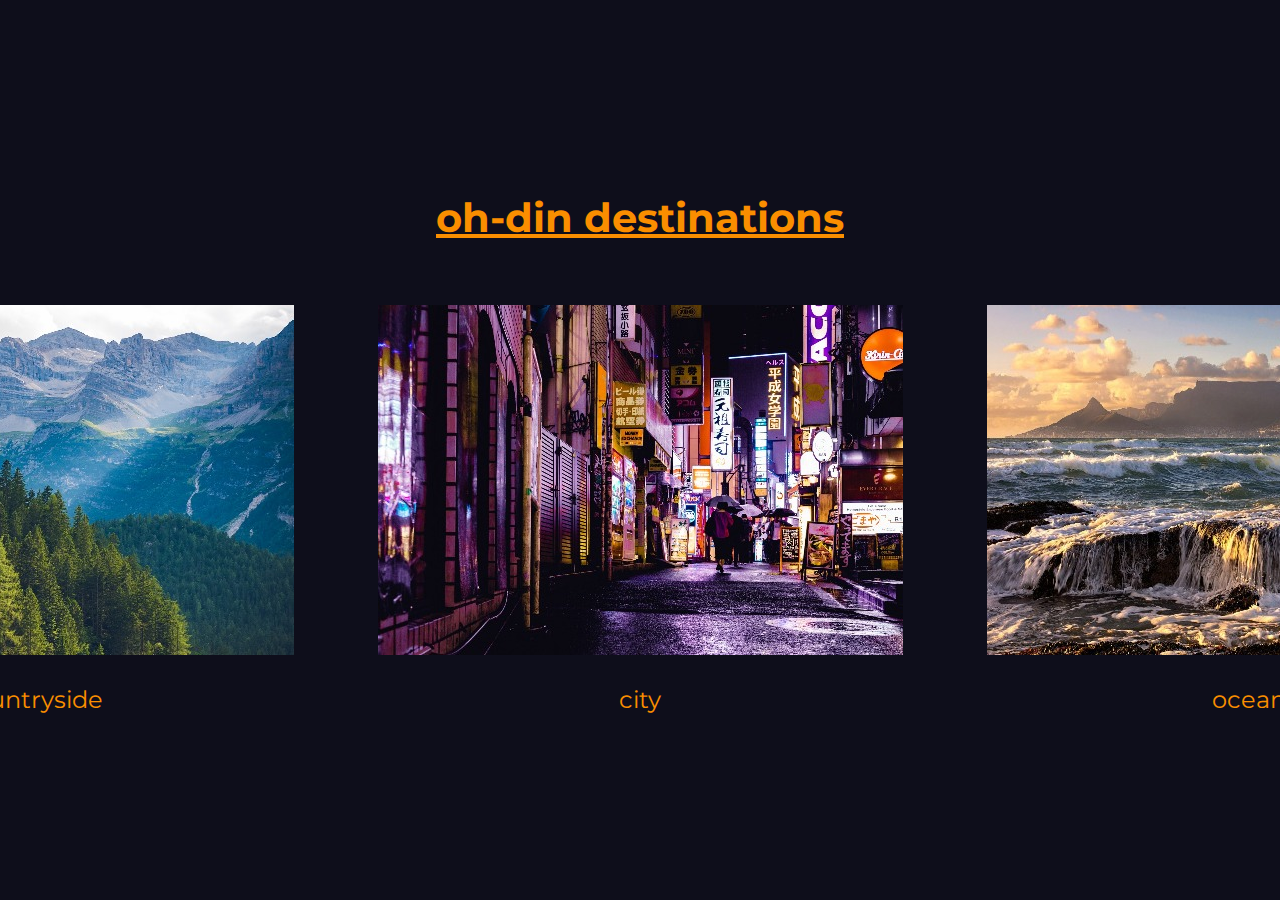
<file: index.html>
<!DOCTYPE html>
<html lang="en">
<head>
    <meta charset="UTF-8">
    <meta http-equiv="X-UA-Compatible" content="IE=edge">
    <meta name="viewport" content="width=device-width, initial-scale=1.0">

    <link rel="stylesheet" href="./css/primary.css">

    <title>oh-din destinations</title>
</head>
<body>

    <h1><a href="https://github.com/OkiDokiTokiLoki" target="_blank">oh-din destinations</a></h1>

    <div class="container">

        <div class="item">
            <a href="./html/one.html">
                <img src="./media/country.jpg" alt="">countryside</a>
        </div>

        <div class="item">
            <a href="./html/two.html">
                <img src="./media/city.jpg" alt="">city</a>
        </div>
        
        <div class="item">
            <a href="./html/three.html">
                <img src="./media/ocean.jpeg" alt="">ocean</a>
        </div>

    </div>
    
</body>
</html>
</file>
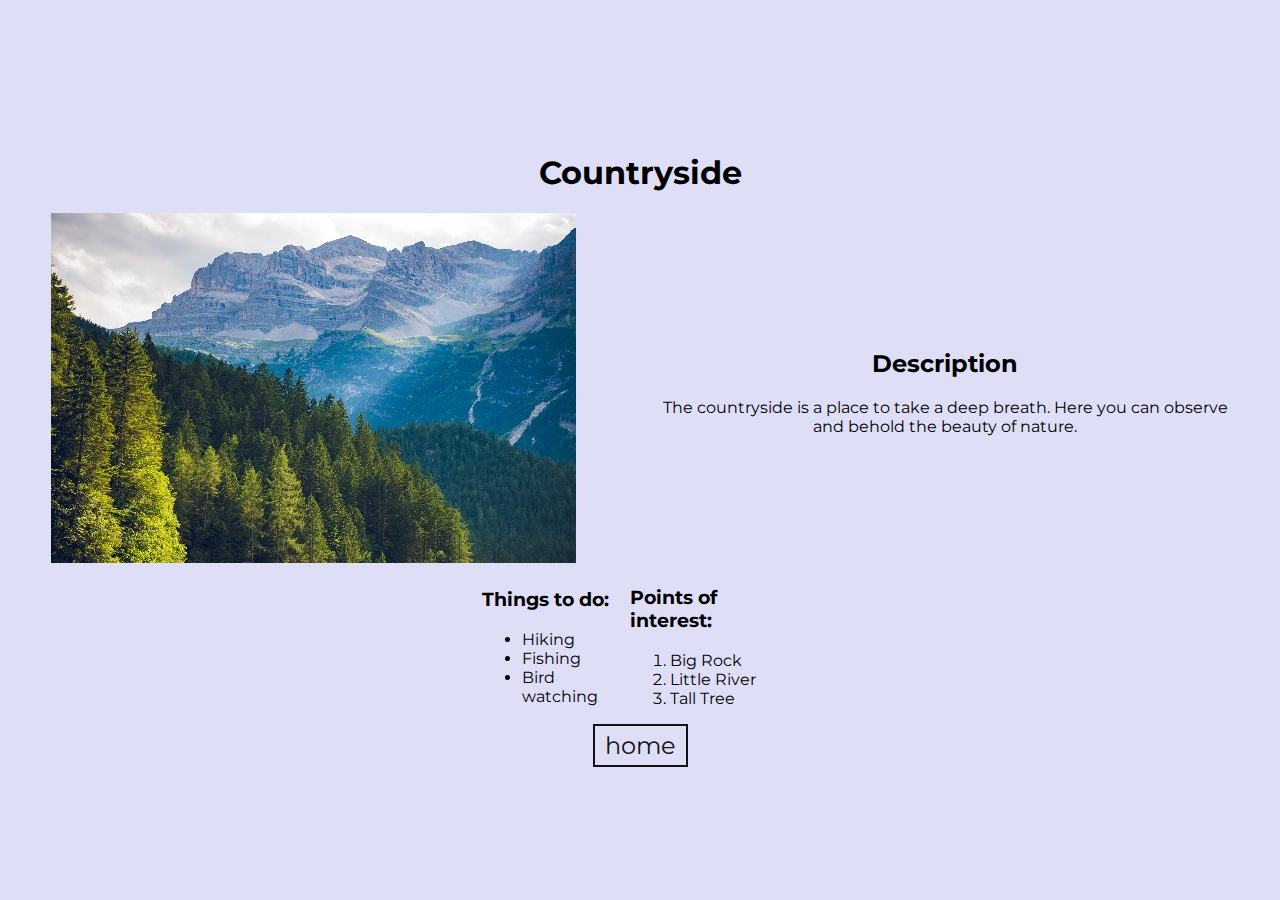
<file: html/one.html>
<!DOCTYPE html>
<html lang="en">
<head>
    <meta charset="UTF-8">
    <meta http-equiv="X-UA-Compatible" content="IE=edge">
    <meta name="viewport" content="width=device-width, initial-scale=1.0">

    <link rel="stylesheet" href="../css/secondary.css">

    <title>Countryside</title>
</head>
<body>

    <h1>Countryside</h1>

    <div class="top-div">

        <div class="t_left-div">
            <img src="../media/country.jpg" alt="">
        </div>

        <div class="t_right-div">
            <h2>Description</h2>
            <p>The countryside is a place to take a deep breath. Here you can observe and behold the beauty of nature.</p>
        </div>
    </div>

    <div class="bottom-div">

        <div class="b_left-div">

            <h3>Things to do:</h3>

            <ul>
                <li>Hiking</li>
                <li>Fishing</li>
                <li>Bird watching</li>
            </ul>

        </div>

        <div class="b_right-div">

            <h3>Points of interest:</h3>

            <ol>
                <li>Big Rock</li>
                <li>Little River</li>
                <li>Tall Tree</li>
            </ol>

        </div>
    </div>   

    <a href="../index.html" class="home-btn">home</a>
    
</body>
</html>
</file>
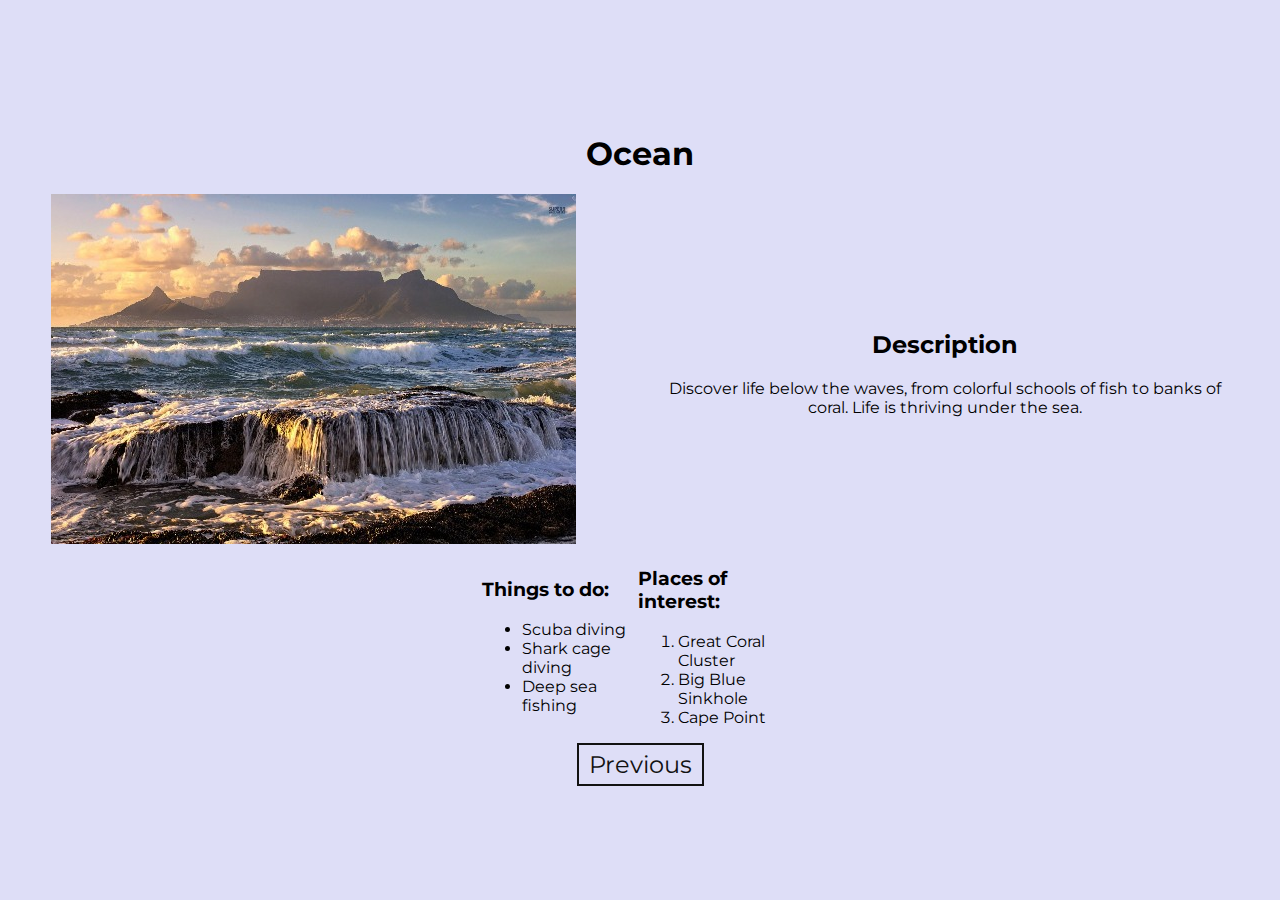
<file: html/three.html>
<!DOCTYPE html>
<html lang="en">
<head>
    <meta charset="UTF-8">
    <meta http-equiv="X-UA-Compatible" content="IE=edge">
    <meta name="viewport" content="width=device-width, initial-scale=1.0">

    <link rel="stylesheet" href="../css/secondary.css">

    <title>Ocean</title>
</head>
<body>

    <h1>Ocean</h1>

    <div class="top-div">

        <div class="t_left-div">
            <img src="../media/ocean.jpeg" alt="">
        </div>

        <div class="t_right-div">
            <h2>Description</h2>
            <p>Discover life below the waves, from colorful schools of fish to banks of coral. Life is thriving under the sea.</p>
        </div>
    </div>

    <div class="bottom-div">

        <div class="b_left-div">

            <h3>Things to do:</h3>

            <ul>
                <li>Scuba diving</li>
                <li>Shark cage diving</li>
                <li>Deep sea fishing</li>
            </ul>

        </div>

        <div class="b_right-div">

            <h3>Places of interest:</h3>

            <ol>
                <li>Great Coral Cluster</li>
                <li>Big Blue Sinkhole</li>
                <li>Cape Point</li>
            </ol>

        </div>
    </div>   

    <a href="../index.html" class="home-btn">Previous</a>
    
</body>
</html>
</file>
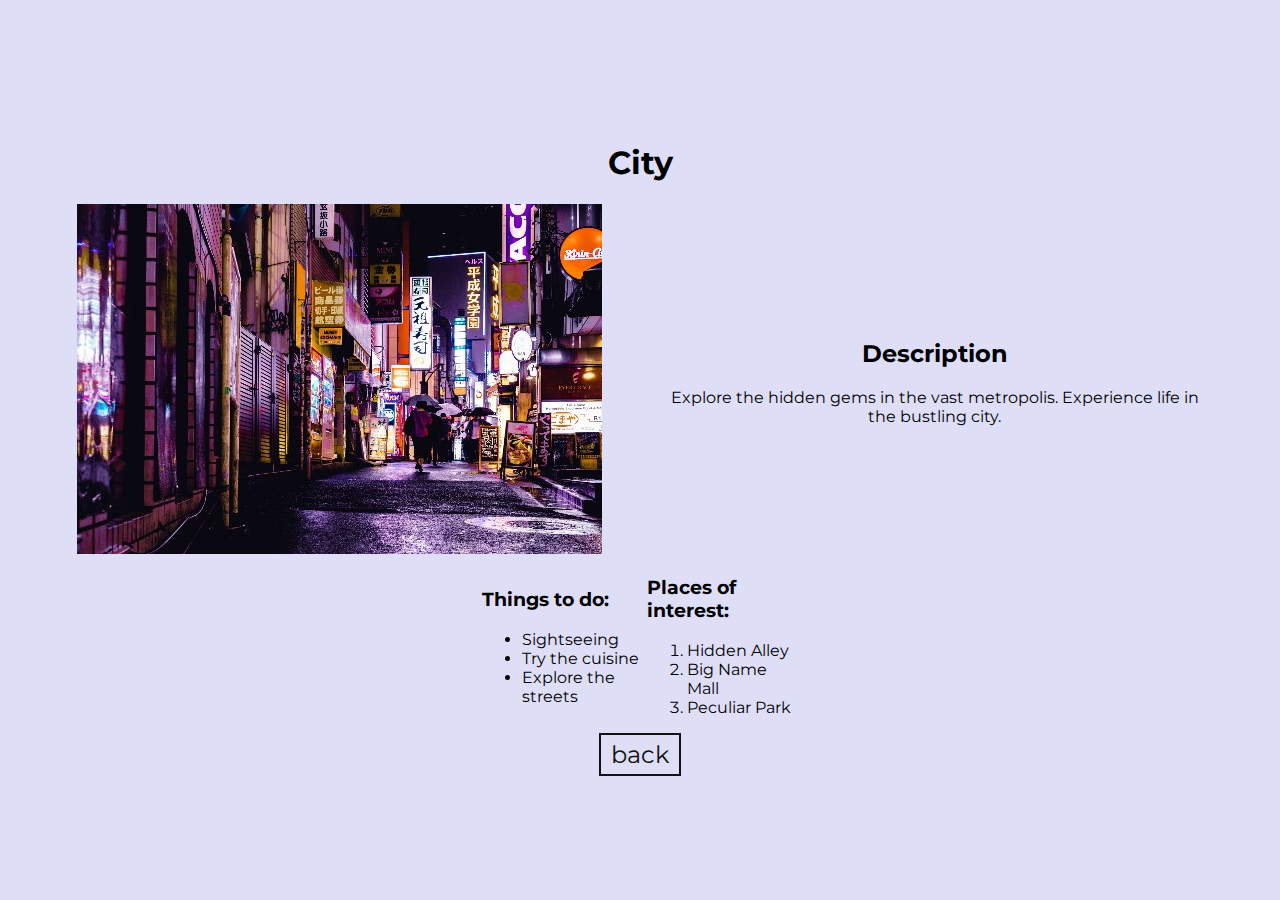
<file: html/two.html>
<!DOCTYPE html>
<html lang="en">
<head>
    <meta charset="UTF-8">
    <meta http-equiv="X-UA-Compatible" content="IE=edge">
    <meta name="viewport" content="width=device-width, initial-scale=1.0">

    <link rel="stylesheet" href="../css/secondary.css">

    <title>City</title>
</head>
<body>

    <h1>City</h1>

    <div class="top-div">

        <div class="t_left-div">
            <img src="../media/city.jpg" alt="">
        </div>

        <div class="t_right-div">
            <h2>Description</h2>
            <p>Explore the hidden gems in the vast metropolis. Experience life in the bustling city.</p>
        </div>
    </div>

    <div class="bottom-div">

        <div class="b_left-div">

            <h3>Things to do:</h3>

            <ul>
                <li>Sightseeing</li>
                <li>Try the cuisine</li>
                <li>Explore the streets</li>
            </ul>

        </div>

        <div class="b_right-div">

            <h3>Places of interest:</h3>

            <ol>
                <li>Hidden Alley</li>
                <li>Big Name Mall</li>
                <li>Peculiar Park</li>
            </ol>

        </div>
    </div>   

    <a href="../index.html" class="home-btn">back</a>
    
</body>
</html>
</file>
<file: css/primary.css>
@import url('https://fonts.googleapis.com/css2?family=Montserrat:wght@300&display=swap');

*,
*::before,
*::after{
    box-sizing: border-box;
}

body{
    display: flex;
    flex-direction: column;
    justify-content: center;
    align-items: center;
    height: 98vh;

    font-family: 'Montserrat', sans-serif;
    background-color: hsl(240, 32%, 8%);
}

h1 > a{
    font-size: 2.5rem;
    color: hsl(34, 100%, 49%);
    padding-bottom: 50px;
}

h1 > a:hover{
    color: hsl(180, 100%, 28%);
}

.container{
    display: flex;
    position: relative;
}

.item{
    padding: 10px;
    border: 2px solid transparent;
    transition: all 200ms;
}

.item:hover{
    border: 2px solid hsl(180, 100%, 28%);
}

.item > *{
    display: flex;
    flex-direction: column;
    align-items: center;

    color: hsl(34, 100%, 49%);
    font-size: 1.5rem;
    text-decoration: none;
}

.item > a:hover{
    color: hsl(180, 100%, 28%);
}

a > img{
    padding: 30px;
}
</file>
<file: css/secondary.css>
@import url('https://fonts.googleapis.com/css2?family=Montserrat:wght@300&display=swap');

*,
*::before,
*::after{
    box-sizing: border-box;
}

body{
    display: flex;
    flex-direction: column;
    justify-content: center;
    align-items: center;
    background-color: hsl(240, 60%, 92%);

    height: 98vh;

    font-family: 'Montserrat', sans-serif;
    text-align: center;
}

.top-div{
    display: flex;
    justify-content: space-around;
    align-items: center;
}

.t_right-div{
    width: 45%;
}

.bottom-div{
    display: flex;
    justify-content: space-between;
    align-items: center;
    width: 25%;
    text-align: left;
}

.home-btn{
    position: relative;
    isolation: isolate;
    border: 2px solid hsl(0, 0%, 7%);
    padding: 5px 10px;
    background: 0;
    font-size: 1.5rem;
    text-decoration: none;
    line-height: inherit;
    color:hsl(0, 0%, 7%);
    transition: all 200ms linear;
}

.home-btn:hover,
.home-btn:focus{
    color: hsl(0, 0%, 100%);
}

.home-btn::after{
    content: '';
    position: absolute;
    inset: 0;
    z-index: -1;
    background: hsl(0, 0%, 7%);
    transform: scale(1, 0);
    transform-origin: center;
    transition: transform 300ms ease;
}

.home-btn:hover::after{
    transform: scale(1, 1);
}
</file>
